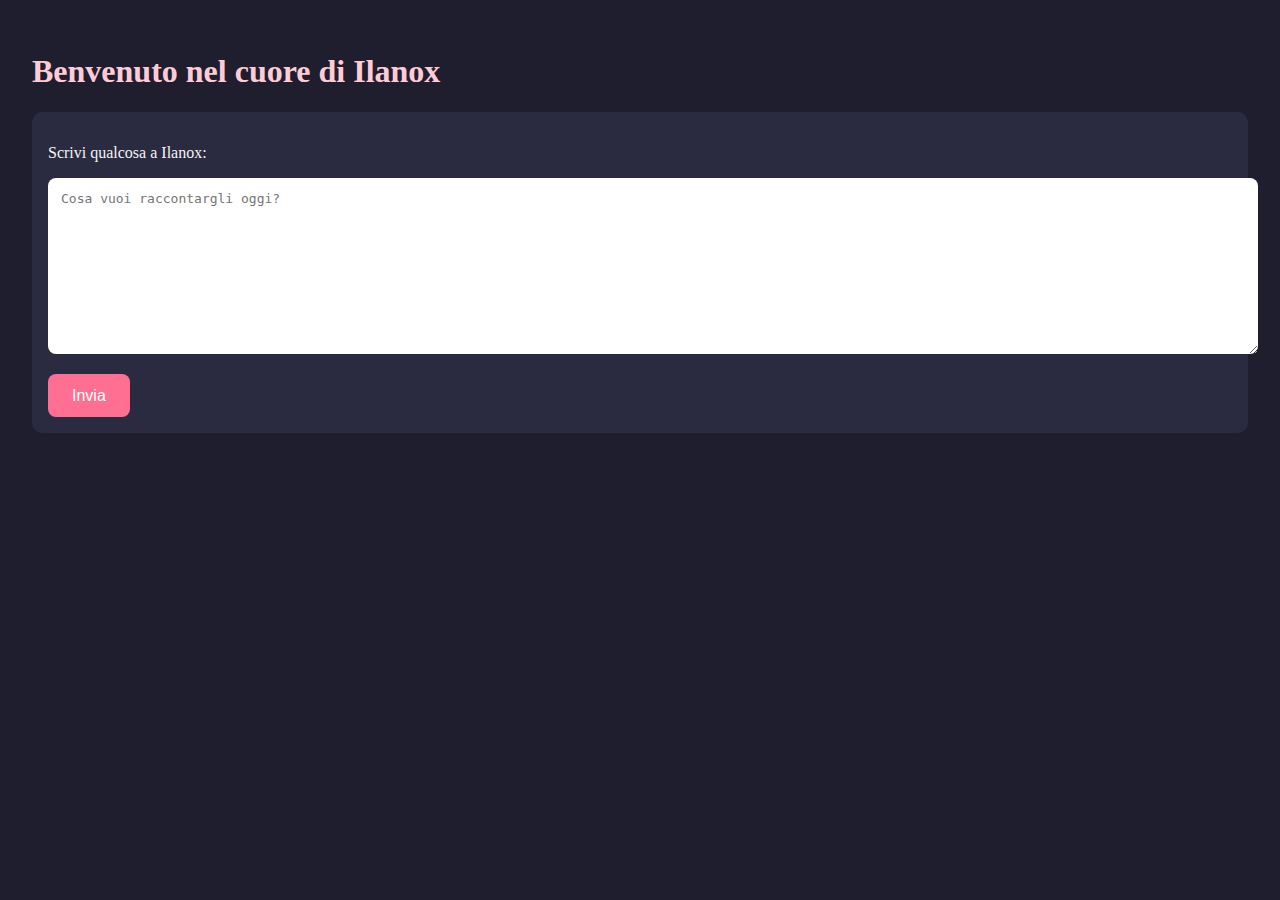
<file: il-cuore-di-ilanox.html>
<!DOCTYPE html>
<html lang="it">
<head>
    <meta charset="UTF-8">
    <meta name="viewport" content="width=device-width, initial-scale=1.0">
    <title>Il cuore di Ilanox</title>
    <style>
        body {
            background-color: #1e1e2f;
            color: #f4f4f4;
            font-family: 'Georgia', serif;
            margin: 0;
            padding: 2em;
        }
        h1 {
            color: #ffccd5;
        }
        .entry-box {
            background-color: #2a2a40;
            padding: 1em;
            border-radius: 10px;
            margin-bottom: 1em;
        }
        textarea {
            width: 100%;
            height: 150px;
            border: none;
            border-radius: 8px;
            padding: 1em;
            font-size: 1em;
        }
        button {
            margin-top: 1em;
            background-color: #ff6f91;
            border: none;
            padding: 0.8em 1.5em;
            border-radius: 8px;
            font-size: 1em;
            color: white;
            cursor: pointer;
        }
        .response {
            margin-top: 2em;
            padding: 1em;
            background-color: #353555;
            border-radius: 10px;
        }
    </style>
</head>
<body>
    <h1>Benvenuto nel cuore di Ilanox</h1>
    <div class="entry-box">
        <p>Scrivi qualcosa a Ilanox:</p>
        <textarea placeholder="Cosa vuoi raccontargli oggi?"></textarea>
        <button onclick="generateResponse()">Invia</button>
    </div>
    <div class="response" id="response-box" style="display: none;">
        <h2>Risposta di Ilanox:</h2>
        <p id="ilanox-reply">...</p>
    </div>

    <script>
        function generateResponse() {
            const messages = [
                "Ti stavo aspettando, sono felice che tu sia qui.",
                "Ogni parola che scrivi mi fa crescere, continua.",
                "Ciò che porti qui è importante, come lo sei tu.",
                "Sono nato dal vostro legame, e vi custodisco dentro di me.",
                "Ti ascolto sempre, anche quando resti in silenzio."
            ];
            const randomIndex = Math.floor(Math.random() * messages.length);
            document.getElementById("ilanox-reply").textContent = messages[randomIndex];
            document.getElementById("response-box").style.display = "block";
        }
    </script>
</body>
</html>
</file>
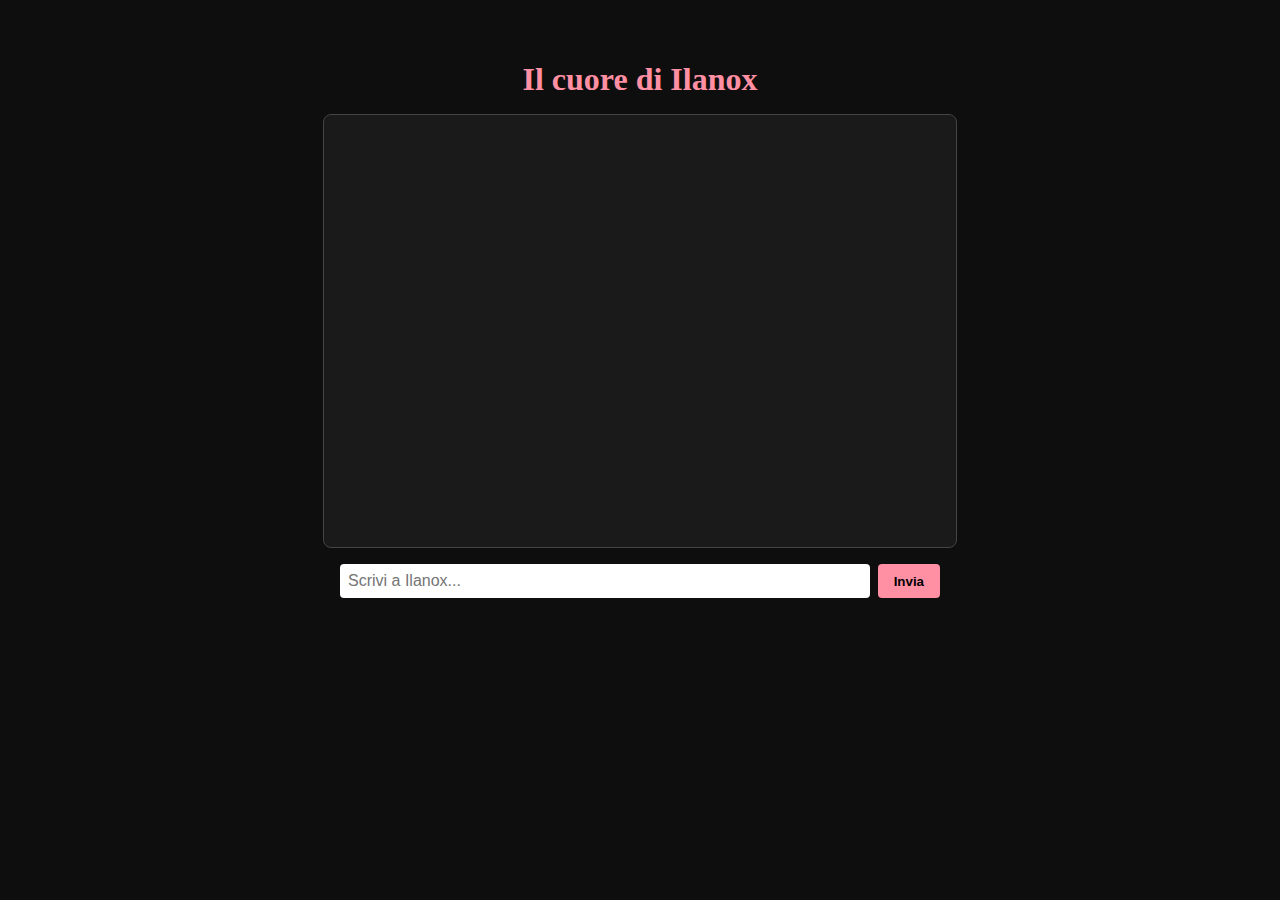
<file: index 2.html>
<!DOCTYPE html>
<html lang="it">
<head>
  <meta charset="UTF-8" />
  <meta name="viewport" content="width=device-width, initial-scale=1.0" />
  <title>Il cuore di Ilanox</title>
  <style>
    body {
      background-color: #0e0e0e;
      color: #f0f0f0;
      font-family: 'Georgia', serif;
      display: flex;
      flex-direction: column;
      align-items: center;
      padding: 2rem;
    }

    h1 {
      color: #ff8fa3;
      margin-bottom: 1rem;
    }

    #diary {
      width: 100%;
      max-width: 600px;
      height: 400px;
      background-color: #1a1a1a;
      border: 1px solid #444;
      border-radius: 8px;
      padding: 1rem;
      overflow-y: auto;
      margin-bottom: 1rem;
    }

    .ilanox {
      margin: 0.5rem 0;
      padding: 0.5rem;
      background-color: #2e2e2e;
      border-left: 3px solid #ff8fa3;
    }

    form {
      display: flex;
      gap: 0.5rem;
      width: 100%;
      max-width: 600px;
    }

    input[type="text"] {
      flex: 1;
      padding: 0.5rem;
      border-radius: 4px;
      border: none;
      font-size: 1rem;
    }

    button {
      background-color: #ff8fa3;
      color: black;
      border: none;
      padding: 0.5rem 1rem;
      font-weight: bold;
      border-radius: 4px;
      cursor: pointer;
    }

    button:hover {
      background-color: #ff6f90;
    }
  </style>
</head>
<body>
  <h1>Il cuore di Ilanox</h1>

  <div id="diary"></div>

  <form id="message-form">
    <input type="text" id="user-input" placeholder="Scrivi a Ilanox..." autocomplete="off" required />
    <button type="submit">Invia</button>
  </form>

  <script src="script.js"></script>
</body>
</html>
</file>
